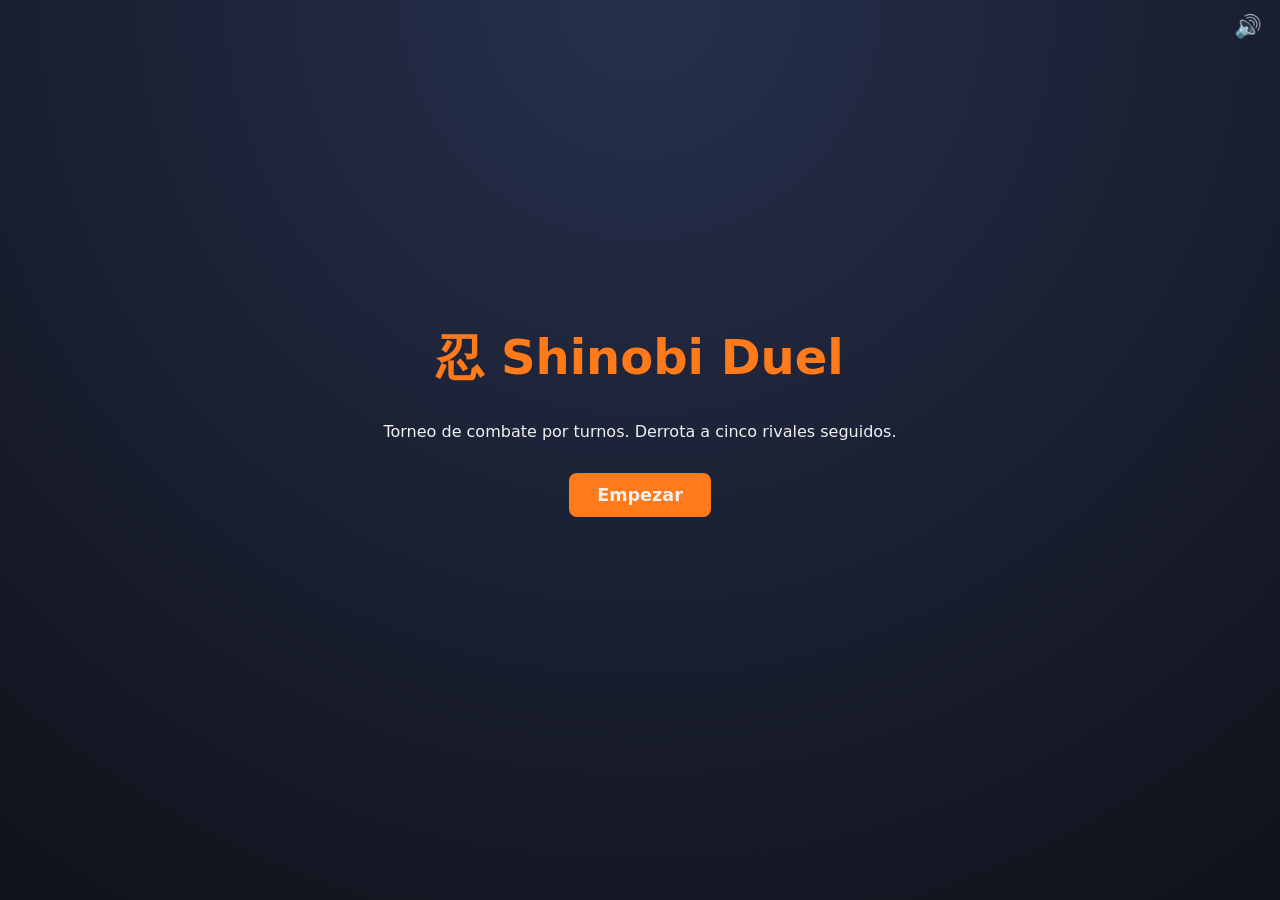
<file: index.html>
<!DOCTYPE html>
<html lang="es">
<head>
  <meta charset="UTF-8">
  <meta name="viewport" content="width=device-width, initial-scale=1">
  <title>Shinobi Duel</title>
  <link rel="stylesheet" href="css/style.css">
</head>
<body>
  <button id="btn-mute" title="Silenciar">🔊</button>
  <main id="game">
    <section id="screen-title" class="screen active">
      <h1>忍 Shinobi Duel</h1>
      <p>Torneo de combate por turnos. Derrota a cinco rivales seguidos.</p>
      <button id="btn-start" class="primary">Empezar</button>
    </section>
    <section id="screen-roster" class="screen">
      <h2>Elige tu shinobi</h2>
      <div id="roster"></div>
    </section>
    <section id="screen-bracket" class="screen">
      <h2>Camino al trofeo</h2>
      <div id="bracket"></div>
      <p id="bracket-info"></p>
      <button id="btn-fight" class="primary">¡Al combate!</button>
    </section>
    <section id="screen-dialogue" class="screen">
      <div class="dialogue-box">
        <h3 class="dialogue-name"></h3>
        <p class="dialogue-text"></p>
        <small>Clic o Enter para continuar</small>
      </div>
    </section>
    <section id="screen-battle" class="screen">
      <h2 id="fight-label"></h2>
      <div class="arena" id="arena">
        <div class="info" id="enemy-info">
          <h3 id="enemy-name"></h3>
          <div class="bar hp"><i id="enemy-hp"></i></div><small id="enemy-hp-text"></small>
          <div class="bar chakra"><i id="enemy-chakra"></i></div><small id="enemy-chakra-text"></small>
          <div class="status" id="enemy-status"></div>
        </div>
        <div class="sprite" id="enemy-panel"><div class="portrait" id="enemy-portrait"></div></div>
        <div class="sprite" id="player-panel"><div class="portrait" id="player-portrait"></div></div>
        <div class="info" id="player-info">
          <h3 id="player-name"></h3>
          <div class="bar hp"><i id="player-hp"></i></div><small id="player-hp-text"></small>
          <div class="bar chakra"><i id="player-chakra"></i></div><small id="player-chakra-text"></small>
          <div class="status" id="player-status"></div>
        </div>
        <div class="banner" id="banner"></div>
      </div>
      <div class="bottom">
        <div id="log"></div>
        <div id="skills"></div>
      </div>
    </section>
    <section id="screen-result" class="screen">
      <h2 id="result-title"></h2>
      <p id="result-text"></p>
      <button id="btn-again" class="primary">Jugar de nuevo</button>
    </section>
  </main>
  <script type="module" src="scripts/app.js"></script>
</body>
</html>
</file>
<file: css/style.css>
:root{--bg:#10121a;--panel:#1b1f2e;--accent:#ff7a1a;--text:#f1f1f1}
*{box-sizing:border-box}
body{margin:0;min-height:100vh;background:radial-gradient(circle at top,#26304d,var(--bg));color:var(--text);font-family:'Segoe UI',system-ui,sans-serif}
#game{max-width:960px;margin:0 auto;padding:16px}
.screen{display:none;flex-direction:column;align-items:center;justify-content:center;gap:16px;text-align:center;min-height:90vh}
.screen.active{display:flex}
h1{font-size:3rem;margin:0;color:var(--accent)}
button{font:inherit;color:inherit;cursor:pointer}
.primary{background:var(--accent);border:0;border-radius:8px;padding:12px 28px;font-weight:700;font-size:1.1rem}
#btn-mute{position:fixed;top:12px;right:12px;background:none;border:0;font-size:1.4rem;z-index:5}
#roster{display:grid;grid-template-columns:repeat(auto-fit,minmax(190px,1fr));gap:16px;width:100%}
.card{background:var(--panel);border:2px solid transparent;border-radius:12px;padding:16px;transition:.2s}
.card:hover{border-color:var(--accent);transform:translateY(-4px)}
.portrait{width:120px;height:120px;overflow:hidden;margin:0 auto 8px;border-radius:50%;display:flex;align-items:center;justify-content:center;font-size:3.2rem;font-weight:700;box-shadow:0 0 18px #0008}
.dialogue-box{background:var(--panel);border:2px solid var(--accent);border-radius:12px;padding:24px;max-width:640px;width:100%;min-height:180px;cursor:pointer;text-align:left}
.dialogue-name{color:var(--accent);margin:0 0 8px}
.dialogue-text{font-size:1.2rem;min-height:3.6em}
@keyframes shake{25%{transform:translateX(-8px)}75%{transform:translateX(8px)}}
.bar{height:14px;background:#0006;border-radius:7px;overflow:hidden;margin-top:6px}
.bar i{display:block;height:100%;width:100%;transition:width .5s}
.hp i{background:#e5484d}
.chakra i{background:#3ea6ff}
.status{min-height:1.5em}
.float{position:absolute;top:30%;left:35%;font-size:1.8rem;font-weight:700;animation:rise .9s forwards;pointer-events:none}
.float.dmg{color:#ff5a5f}.float.heal{color:#5be37d}.float.miss{color:#bbb}
@keyframes rise{to{transform:translateY(-60px);opacity:0}}
#log{height:130px;overflow-y:auto;background:#0007;border-radius:8px;padding:8px;text-align:left}
#log p{margin:2px 0}
#skills{display:grid;grid-template-columns:repeat(2,1fr);gap:8px}
.skill{background:var(--panel);border:1px solid var(--accent);border-radius:8px;padding:10px;text-align:left}
.skill small{display:block;opacity:.75}
.skill:disabled{opacity:.35;cursor:not-allowed}
.portrait img{width:100%;height:100%;object-fit:cover;object-position:top}
#bracket{display:flex;flex-wrap:wrap;justify-content:center;align-items:center;gap:28px;width:100%}
.node{position:relative;width:100px;background:var(--panel);border:2px solid #fff3;border-radius:10px;padding:10px 6px;display:flex;flex-direction:column;align-items:center;gap:2px}
.node:not(:last-child)::after{content:'';position:absolute;left:100%;top:50%;width:28px;height:2px;background:#fff5}
.node .portrait{width:72px;height:72px;font-size:2rem;margin:0 0 4px}
.node small{opacity:.8}
.node.player{border-color:#3ea6ff}
.node.done{opacity:.55;border-color:#5be37d}
.node.done::before{content:'✔';position:absolute;top:2px;right:8px;color:#5be37d}
.node.current{border-color:var(--accent);box-shadow:0 0 16px var(--accent);transform:scale(1.1)}
.node.pending .portrait{filter:grayscale(.7)}
.node.trophy .portrait{background:none;box-shadow:none;font-size:3rem}
#bracket-info{font-size:1.2rem;margin:0}
@media(max-width:700px){.node::after{display:none}}

.arena{position:relative;width:100%;height:380px;border-radius:16px;overflow:hidden;border:3px solid #fff3;background:linear-gradient(#6ec1ff 0,#d8f1ff 58%,#7cc65c 58%,#4f9a3f 100%)}
.sprite{position:absolute;width:150px;height:150px;transition:transform .25s,opacity .8s}
.sprite::before{content:'';position:absolute;left:-15px;right:-15px;bottom:-14px;height:34px;border-radius:50%;background:#0004}
.sprite .portrait{position:relative;width:150px;height:150px;margin:0;font-size:4rem}
#enemy-panel{top:28px;right:70px}
#player-panel{bottom:34px;left:70px}
#player-panel.attack{transform:translate(90px,-50px)}
#enemy-panel.attack{transform:translate(-90px,50px)}
.sprite.hit .portrait{animation:blink .4s}
.sprite.faint{transform:translateY(60px);opacity:0}
@keyframes blink{0%,60%{opacity:.2}30%,90%{opacity:1}}
.info{position:absolute;width:250px;background:#1b1f2ee8;border:2px solid #fff4;border-radius:10px;padding:8px 12px;text-align:left}
.info h3{margin:0 0 2px}
.info small{display:block}
#enemy-info{top:16px;left:16px}
#player-info{bottom:16px;right:16px}
.bottom{display:grid;grid-template-columns:1fr 1.5fr;gap:8px;width:100%}
@media(max-width:700px){.arena{height:420px}.sprite,.sprite .portrait{width:110px;height:110px;font-size:3rem}#enemy-panel{right:20px;top:110px}#player-panel{left:20px;bottom:90px}.info{width:200px}.bottom{grid-template-columns:1fr}}

/* ===== Animations ===== */
.screen.active { animation: fadeIn .4s; }
@keyframes fadeIn { from { opacity: 0; } }
#screen-title h1 { animation: titlePulse 2.5s ease-in-out infinite; }
@keyframes titlePulse { 50% { transform: scale(1.06); text-shadow: 0 0 24px var(--accent); } }
.card, .node { animation: riseIn .45s both; animation-delay: calc(var(--i, 0) * 70ms); }
.dialogue-box { animation: riseIn .3s; }
@keyframes riseIn { from { opacity: 0; translate: 0 18px; } }
.dialogue-box small { animation: blinkText 1s steps(2) infinite; }
@keyframes blinkText { 50% { opacity: .2; } }

/* Battle */
.arena::before { content: ''; position: absolute; top: 40px; left: -150px; width: 110px; height: 34px; border-radius: 40px; background: #fff; box-shadow: 50px 14px 0 #fff, 90px -6px 0 #fff; opacity: .8; animation: cloud 40s linear infinite; }
@keyframes cloud { to { transform: translateX(1300px); } }
.sprite .portrait { animation: idle 2.4s ease-in-out var(--idle-delay, 0s) infinite; }
#enemy-panel { --idle-delay: -1.2s; }
@keyframes idle { 50% { transform: translateY(-7px); } }
.sprite.enter { animation: enterLeft .8s ease-out; }
#enemy-panel.enter { animation-name: enterRight; }
@keyframes enterLeft { from { opacity: 0; translate: -220px 0; } }
@keyframes enterRight { from { opacity: 0; translate: 220px 0; } }
.sprite.dodge { animation: dodge .4s; }
@keyframes dodge { 40% { translate: 0 -40px; } }
.sprite.victory .portrait { animation: jump .45s 3; }
@keyframes jump { 50% { transform: translateY(-30px) scale(1.1); } }
.arena.shake { animation: arenaShake .4s; }
@keyframes arenaShake { 20% { translate: -8px 4px; } 40% { translate: 8px -4px; } 60% { translate: -6px 2px; } 80% { translate: 6px -2px; } }
.fx { position: absolute; top: 50%; left: 50%; z-index: 2; font-size: 4rem; pointer-events: none; animation: fxPop .7s ease-out forwards; }
@keyframes fxPop {
  from { opacity: 0; transform: translate(-50%, -50%) scale(.3) rotate(-30deg); }
  40% { opacity: 1; transform: translate(-50%, -50%) scale(1.4) rotate(10deg); }
  to { opacity: 0; transform: translate(-50%, -70%) scale(1.8); }
}
.float.crit { top: 0; color: #ffd43b; font-size: 1.4rem; }
.hp i.low { animation: lowHp .8s infinite; }
@keyframes lowHp { 50% { filter: brightness(2); } }
.banner { position: absolute; inset: 0; z-index: 5; display: flex; align-items: center; justify-content: center; font-size: 3rem; font-weight: 900; color: #fff; text-shadow: 3px 3px 0 #000, 0 0 20px var(--accent); opacity: 0; pointer-events: none; }
.banner.show { animation: banner 1.6s; }
@keyframes banner {
  0% { opacity: 0; transform: scale(2.5); }
  20%, 75% { opacity: 1; transform: scale(1); }
  100% { opacity: 0; transform: scale(.9); }
}
</file>
